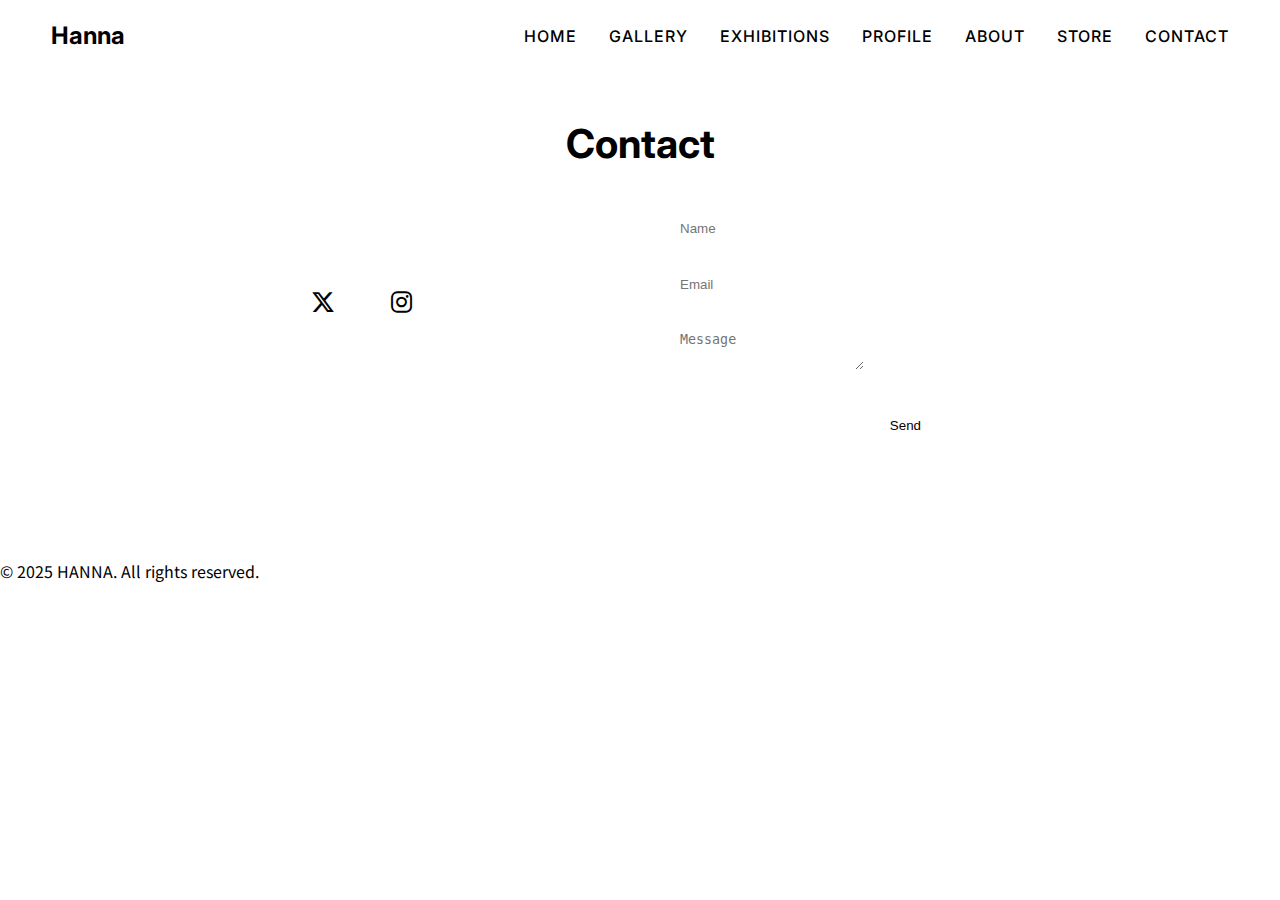
<file: contact.html>
<!DOCTYPE html>
<html lang="ja">
<head>
    <meta charset="UTF-8">
    <meta name="viewport" content="width=device-width, initial-scale=1.0, maximum-scale=1.0, user-scalable=no">
    <title>Contact - HANNA</title>
    <link rel="preconnect" href="https://fonts.googleapis.com">
    <link rel="preconnect" href="https://fonts.gstatic.com" crossorigin>
    <link href="https://fonts.googleapis.com/css2?family=Noto+Sans+JP:wght@300;500;700&family=Inter:wght@300;500;700&display=swap" rel="stylesheet">
    <link rel="stylesheet" href="https://cdnjs.cloudflare.com/ajax/libs/font-awesome/6.5.1/css/all.min.css">
    <link rel="stylesheet" href="style.css">
    <style>
        * {
            -webkit-user-select: none !important;
            user-select: none !important;
            -webkit-tap-highlight-color: rgba(0,0,0,0) !important;
            -webkit-focus-ring-color: rgba(0,0,0,0) !important;
        }
    </style>
</head>
<body>
    <header class="header">
        <div class="header__logo">
            <h1>Hanna</h1>
        </div>
        <button class="burger" aria-label="MENU" aria-expanded="false">☰</button>
        <nav class="header__nav">
            <ul>
                <li><a href="index.html" class="nav-link">HOME</a></li>
                <li><a href="gallery.html" class="nav-link">GALLERY</a></li>
                <li><a href="exhibitions.html" class="nav-link">EXHIBITIONS</a></li>
                <li><a href="profile.html" class="nav-link">PROFILE</a></li>
                <li><a href="about.html" class="nav-link">ABOUT</a></li>
                <li><a href="store.html" class="nav-link">STORE</a></li>
                <li><a href="contact.html" class="nav-link">CONTACT</a></li>
            </ul>
        </nav>
    </header>

    <main>
        <section class="contact">
            <h2 class="section-title">Contact</h2>
            <div class="contact__container">
                <div class="contact__info">
                    <div class="social-links">
                        <a href="https://x.com/hanna_iwanuma33" class="social-link" target="_blank" rel="noopener noreferrer" aria-label="X">
                            <i class="fab fa-x-twitter"></i>
                        </a>
                        <a href="https://www.instagram.com/hanna.iwanuma/" class="social-link" target="_blank" rel="noopener noreferrer" aria-label="Instagram">
                            <i class="fab fa-instagram"></i>
                        </a>
                    </div>
                </div>
                <form class="contact__form" action="#" aria-label="Contact Form">
                    <div class="form-group">
                        <input type="text" name="name" placeholder="Name" required>
                    </div>
                    <div class="form-group">
                        <input type="email" name="email" placeholder="Email" required>
                    </div>
                    <div class="form-group">
                        <textarea name="message" placeholder="Message" required></textarea>
                    </div>
                    <button type="submit" class="submit-btn">Send</button>
                </form>
            </div>
        </section>
    </main>

    <footer class="footer">
        <p>&copy; 2025 HANNA. All rights reserved.</p>
    </footer>

    <script src="main.js"></script>
</body>
</html>
</file>
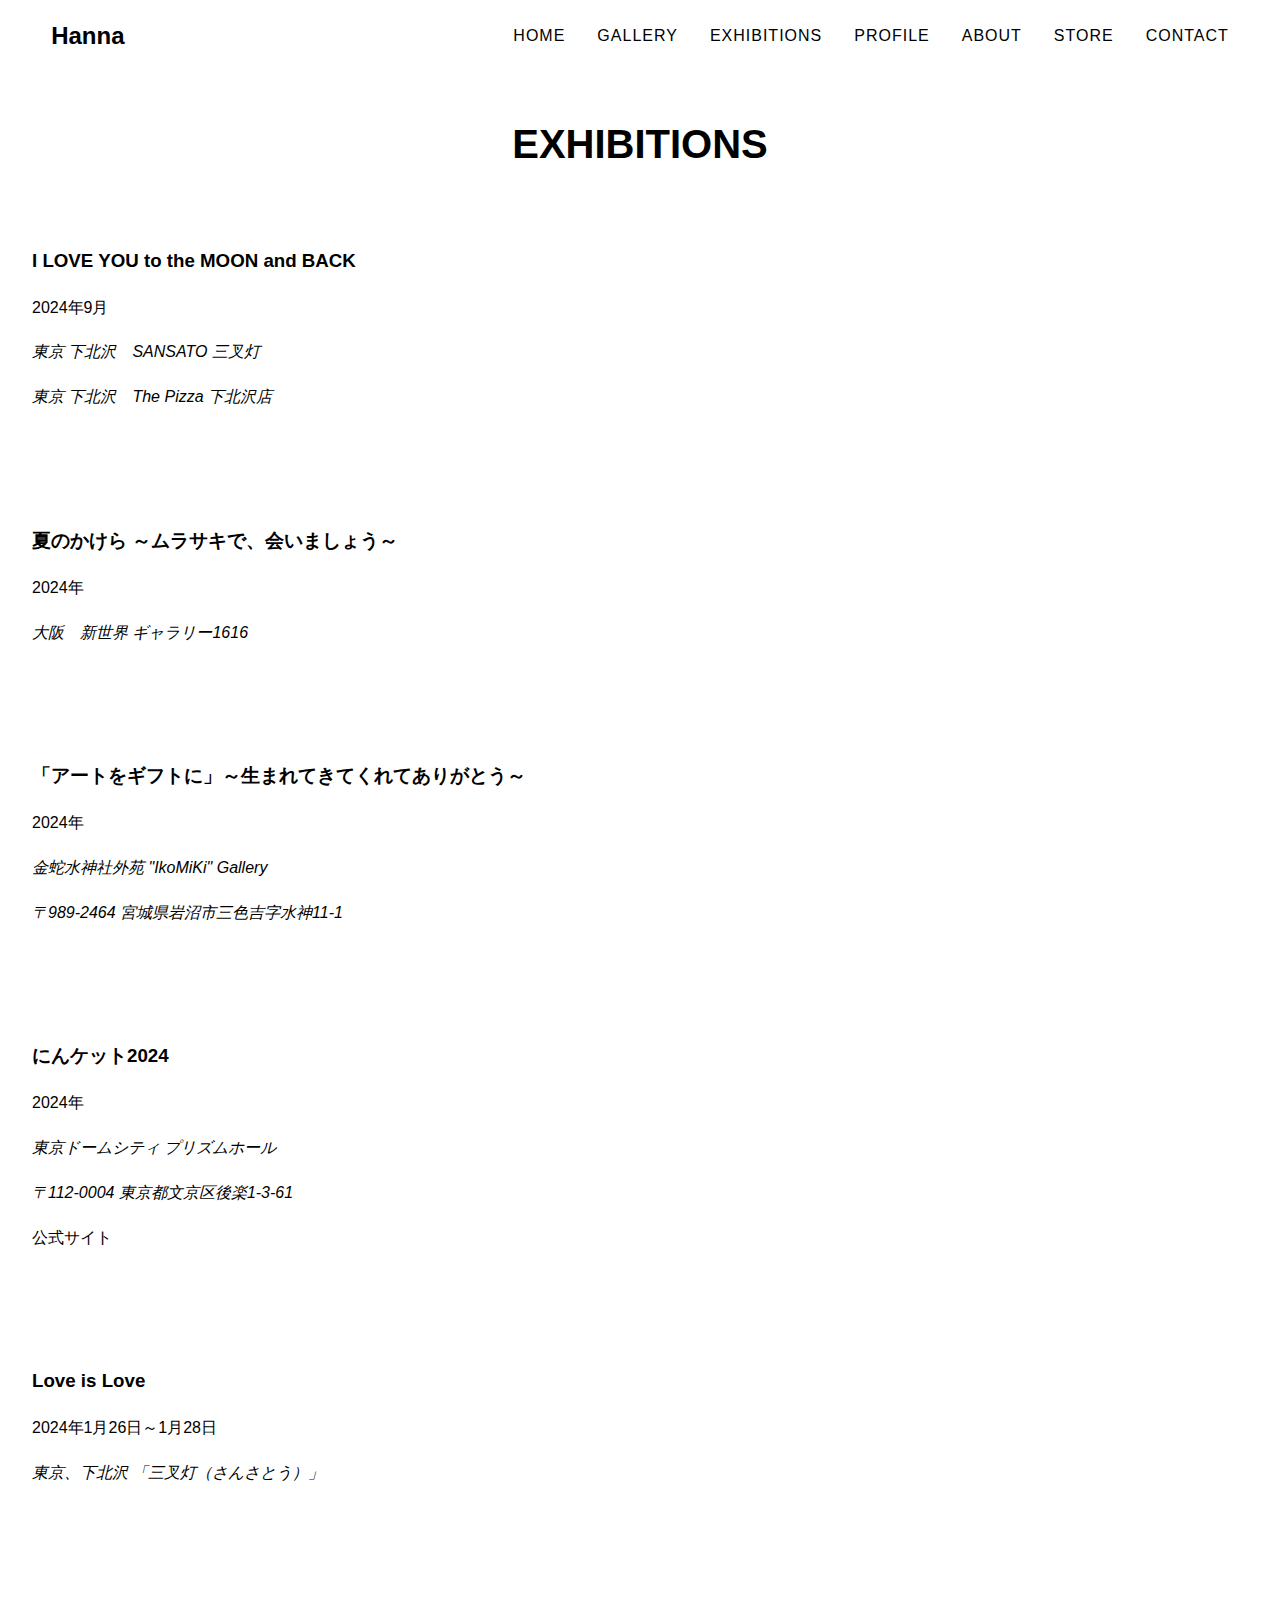
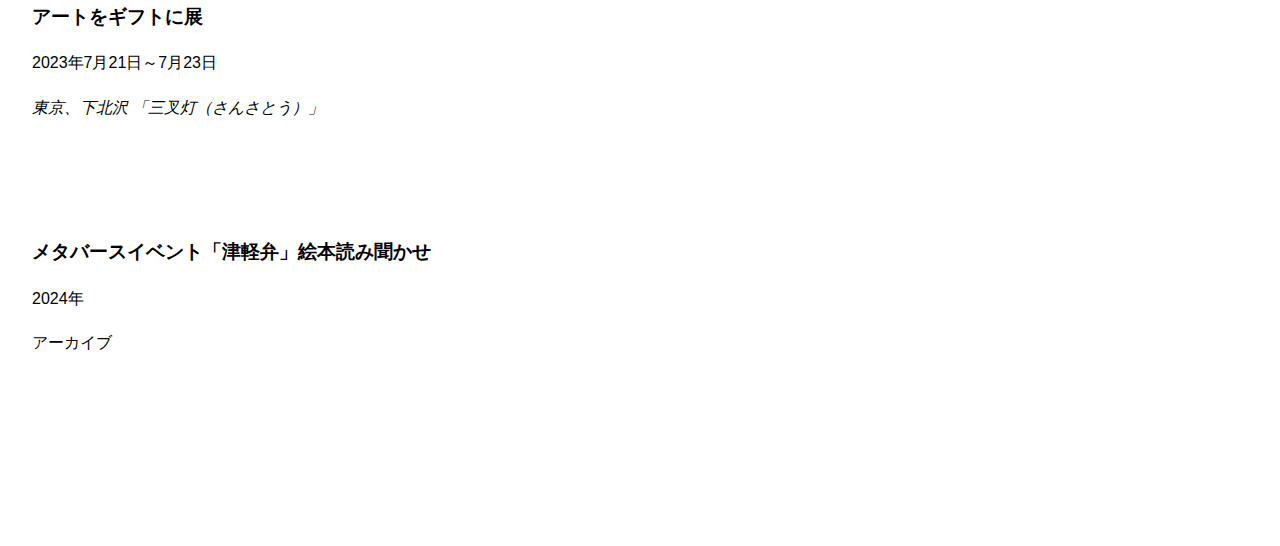
<file: exhibitions.html>
<!DOCTYPE html>
<html lang="ja">
<head>
    <meta charset="UTF-8">
    <meta name="viewport" content="width=device-width, initial-scale=1.0, maximum-scale=1.0, user-scalable=no">
    <title>EXHIBITIONS | Hanna Iwanuma</title>
    <link rel="stylesheet" href="style.css">
    <link rel="stylesheet" href="https://cdnjs.cloudflare.com/ajax/libs/font-awesome/6.5.1/css/all.min.css">
    <style>
        /* イベントカードのスタイル */
        .exhibition-card {
            background: white;
            padding: 2rem;
            margin-bottom: 2rem;
            border-radius: 10px;
            box-shadow: 0 4px 6px rgba(0, 0, 0, 0.1);
        }

        .exhibition-card h3 {
            color: var(--accent-color);
            margin-bottom: 1rem;
        }

        .exhibition-card p {
            margin-bottom: 1rem;
        }

        .exhibition-card .date {
            font-weight: 500;
            color: var(--secondary-color);
        }

        .exhibition-card .location {
            font-style: italic;
        }

        .exhibition-card .link {
            color: var(--accent-color);
            text-decoration: none;
        }

        .exhibition-card .link:hover {
            text-decoration: underline;
        }
    </style>
</head>
<body>
    <header class="header">
        <div class="header__logo">
            <h1>Hanna</h1>
        </div>
        <nav class="header__nav">
            <ul>
                <li><a href="index.html" class="nav-link">HOME</a></li>
                <li><a href="gallery.html" class="nav-link">GALLERY</a></li>
                <li><a href="exhibitions.html" class="nav-link">EXHIBITIONS</a></li>
                <li><a href="profile.html" class="nav-link">PROFILE</a></li>
                <li><a href="about.html" class="nav-link">ABOUT</a></li>
                <li><a href="store.html" class="nav-link">STORE</a></li>
                <li><a href="contact.html" class="nav-link">CONTACT</a></li>
            </ul>
        </nav>
    </header>

    <main>
        <section class="exhibitions">
            <h2 class="section-title">EXHIBITIONS</h2>
            <div class="exhibitions__container">
                <!-- 2024年イベント -->
                <div class="exhibition-card">
                    <h3>I LOVE YOU to the MOON and BACK</h3>
                    <p class="date">2024年9月</p>
                    <p class="location">東京 下北沢　SANSATO 三叉灯</p>
                    <p class="location">東京 下北沢　The Pizza 下北沢店</p>
                </div>

                <div class="exhibition-card">
                    <h3>夏のかけら ～ムラサキで、会いましょう～</h3>
                    <p class="date">2024年</p>
                    <p class="location">大阪　新世界 ギャラリー1616</p>
                </div>

                <div class="exhibition-card">
                    <h3>「アートをギフトに」～生まれてきてくれてありがとう～</h3>
                    <p class="date">2024年</p>
                    <p class="location">金蛇水神社外苑 "IkoMiKi" Gallery</p>
                    <p class="location">〒989-2464 宮城県岩沼市三色吉字水神11-1</p>
                </div>

                <div class="exhibition-card">
                    <h3>にんケット2024</h3>
                    <p class="date">2024年</p>
                    <p class="location">東京ドームシティ プリズムホール</p>
                    <p class="location">〒112-0004 東京都文京区後楽1-3-61</p>
                    <p><a href="https://ninket2024.studio.site/" class="link">公式サイト</a></p>
                </div>

                <div class="exhibition-card">
                    <h3>Love is Love</h3>
                    <p class="date">2024年1月26日～1月28日</p>
                    <p class="location">東京、下北沢 「三叉灯（さんさとう）」</p>
                </div>

                <div class="exhibition-card">
                    <h3>アートをギフトに展</h3>
                    <p class="date">2023年7月21日～7月23日</p>
                    <p class="location">東京、下北沢 「三叉灯（さんさとう）」</p>
                </div>

                <div class="exhibition-card">
                    <h3>メタバースイベント「津軽弁」絵本読み聞かせ</h3>
                    <p class="date">2024年</p>
                    <p><a href="https://www.youtube.com/watch?v=0yQZ2yLa3Ms" class="link">アーカイブ</a></p>
                </div>
            </div>
        </section>
    </main>
</body>
</html>
</file>
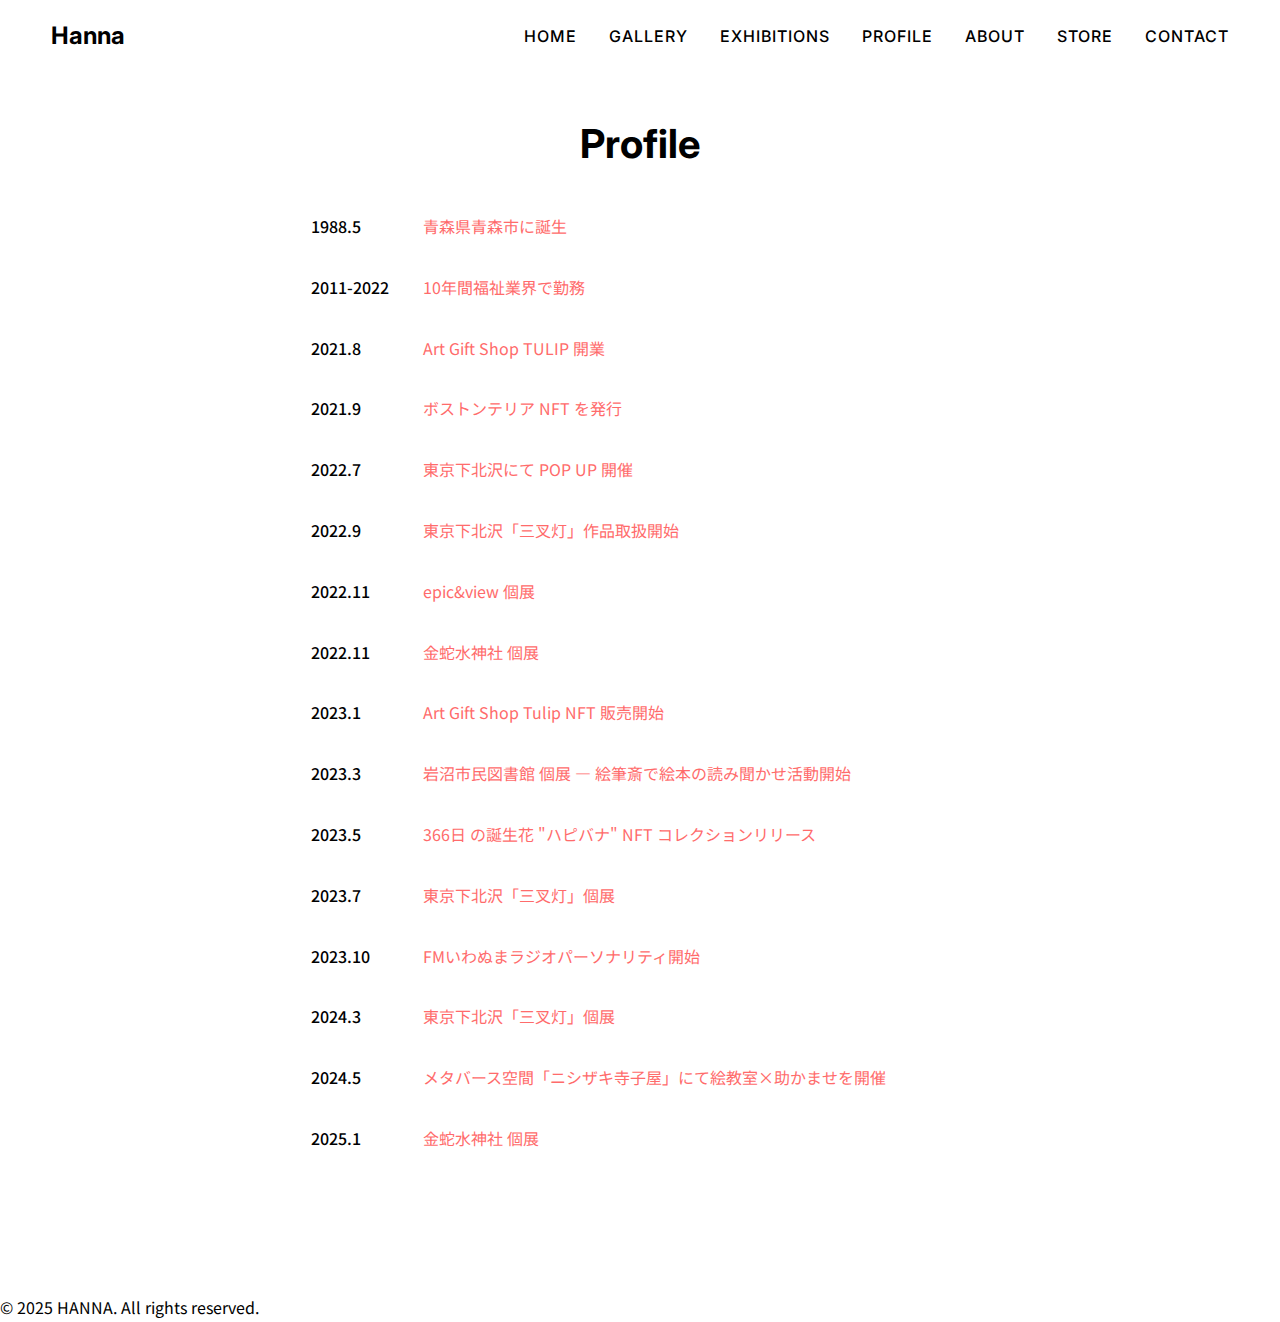
<file: profile.html>
<!DOCTYPE html>
<html lang="ja">
<head>
    <meta charset="UTF-8">
    <meta name="viewport" content="width=device-width, initial-scale=1.0">
    <title>Profile - HANNA</title>
    <link rel="preconnect" href="https://fonts.googleapis.com">
    <link rel="preconnect" href="https://fonts.gstatic.com" crossorigin>
    <link href="https://fonts.googleapis.com/css2?family=Noto+Sans+JP:wght@300;500;700&family=Inter:wght@300;500;700&display=swap" rel="stylesheet">
    <link rel="stylesheet" href="https://cdnjs.cloudflare.com/ajax/libs/font-awesome/6.5.1/css/all.min.css">
    <link rel="stylesheet" href="style.css">
</head>
<body>
    <header class="header">
        <div class="header__logo">
            <h1>Hanna</h1>
        </div>
        <button class="burger" aria-label="MENU" aria-expanded="false">☰</button>
        <nav class="header__nav">
            <ul>
                <li><a href="index.html" class="nav-link">HOME</a></li>
                <li><a href="gallery.html" class="nav-link">GALLERY</a></li>
                <li><a href="exhibitions.html" class="nav-link">EXHIBITIONS</a></li>
                <li><a href="profile.html" class="nav-link">PROFILE</a></li>
                <li><a href="about.html" class="nav-link">ABOUT</a></li>
                <li><a href="store.html" class="nav-link">STORE</a></li>
                <li><a href="contact.html" class="nav-link">CONTACT</a></li>
            </ul>
        </nav>
    </header>

    <main>
        <section class="profile">
            <h2 class="section-title">Profile</h2>
            <div class="profile__container">
                <div class="profile__timeline">
                    <ul class="timeline">
                        <!-- 🔧 ADD: 1988.5 -->
                        <li><span class="year">1988.5</span><span class="event">青森県青森市に誕生</span></li>
                        <!-- 🔧 ADD: 2011-2022 -->
                        <li><span class="year">2011-2022</span><span class="event">10年間福祉業界で勤務</span></li>
                        <!-- 🔧 ADD: 2021.8 -->
                        <li><span class="year">2021.8</span><span class="event">Art Gift Shop TULIP 開業</span></li>
                        <!-- 🔧 ADD: 2021.9 -->
                        <li><span class="year">2021.9</span><span class="event">ボストンテリア NFT を発行</span></li>
                        <!-- 🔧 ADD: 2022.7 -->
                        <li><span class="year">2022.7</span><span class="event">東京下北沢にて POP UP 開催</span></li>
                        <!-- 🔧 ADD: 2022.9 -->
                        <li><span class="year">2022.9</span><span class="event">東京下北沢「三叉灯」作品取扱開始</span></li>
                        <!-- 🔧 ADD: 2022.11 -->
                        <li><span class="year">2022.11</span><span class="event">epic&view 個展</span></li>
                        <li><span class="year">2022.11</span><span class="event">金蛇水神社 個展</span></li>
                        <!-- 🔧 ADD: 2023.1 -->
                        <li><span class="year">2023.1</span><span class="event">Art Gift Shop Tulip NFT 販売開始</span></li>
                        <!-- 🔧 ADD: 2023.3 -->
                        <li><span class="year">2023.3</span><span class="event">岩沼市民図書館 個展 ― 絵筆斎で絵本の読み聞かせ活動開始</span></li>
                        <!-- 🔧 ADD: 2023.5 -->
                        <li><span class="year">2023.5</span><span class="event">366日 の誕生花 "ハピバナ" NFT コレクションリリース</span></li>
                        <!-- 🔧 ADD: 2023.7 -->
                        <li><span class="year">2023.7</span><span class="event">東京下北沢「三叉灯」個展</span></li>
                        <!-- 🔧 ADD: 2023.10 -->
                        <li><span class="year">2023.10</span><span class="event">FMいわぬまラジオパーソナリティ開始</span></li>
                        <!-- 🔧 ADD: 2024.3 -->
                        <li><span class="year">2024.3</span><span class="event">東京下北沢「三叉灯」個展</span></li>
                        <!-- 🔧 ADD: 2024.5 -->
                        <li><span class="year">2024.5</span><span class="event">メタバース空間「ニシザキ寺子屋」にて絵教室×助かませを開催</span></li>
                        <!-- 🔧 ADD: 2025.1 -->
                        <li><span class="year">2025.1</span><span class="event">金蛇水神社 個展</span></li>
                    </ul>
                </div>
            </div>
        </section>
    </main>

    <footer class="footer">
        <p>&copy; 2025 HANNA. All rights reserved.</p>
    </footer>

    <script src="main.js"></script>
</body>
</html>
</file>
<file: style.css>
/* --- VARIABLES --------------------------------------------- */
:root {
    --primary-color: #ff6b6b;
    --color-text: #000000;
    --color-bg: #ffffff;
    --color-border: #e0e0e0;
    --container-max-width: 1100px;
    --section-padding: 12vh;
    --transition: all 0.3s ease;
    --gap: 2rem;
}

/* --- RESET AND BASE STYLES -------------------------------- */
* {
    margin: 0;
    padding: 0;
    box-sizing: border-box;
}

html {
    scroll-behavior: smooth;
}

body {
    font-family: 'Noto Sans JP', sans-serif;
    line-height: 1.8;
    color: var(--color-text);
    overflow-x: hidden;
}

/* Header */
.header {
    position: fixed;
    top: 0;
    left: 0;
    right: 0;
    height: 72px;
    background: white;
    z-index: 1000;
    display: flex;
    align-items: center;
    justify-content: space-between;
    padding: 0 4vw;
    transition: box-shadow var(--transition);
}

/* Burger Button */
.burger {
    display: none;
    width: 40px;
    height: 40px;
    font-size: 2rem;
    line-height: 1;
    background: none;
    border: none;
    color: var(--color-text);
    cursor: pointer;
    z-index: 1100;
}

/* モバイル表示時のみハンバーガーを表示 */
@media (max-width: 768px) {
    .burger {
        display: block;
    }
}

/* デスクトップ表示時はハンバーガーを完全に非表示 */
@media (min-width: 769px) {
    .burger {
        display: none !important;
        visibility: hidden;
        width: 0;
        height: 0;
        padding: 0;
        margin: 0;
    }
}

.header__logo {
    font-size: clamp(2rem, 5vw, 3rem);
    font-weight: 700;
}

.header__logo h1 {
    color: var(--color-text);
    margin: 0;
    padding: 0;
    line-height: 1;
}

.header__logo h1 {
    font-size: 1.5rem;
    font-weight: 700;
    color: #000000;
    font-family: 'Inter', sans-serif;
}

.header__nav ul {
    display: flex;
    gap: 2rem;
    list-style: none;
    padding: 0;
    margin: 0;
    position: relative;
}

.dropdown {
    position: relative;
}

.dropdown-menu {
    position: absolute;
    top: 100%;
    left: 0;
    background: #2d2d2d;
    border-radius: 4px;
    padding: 0.5rem 0;
    margin-top: 0.5rem;
    min-width: 150px;
    box-shadow: 0 4px 6px rgba(0, 0, 0, 0.1);
    opacity: 0;
    visibility: hidden;
    transition: opacity 0.3s ease, visibility 0.3s ease;
    z-index: 1000;
}

.dropdown:hover .dropdown-menu {
    opacity: 1;
    visibility: visible;
}

.dropdown-menu li {
    margin: 0;
}

.dropdown-link {
    display: block;
    padding: 0.5rem 1rem;
    color: white;
    text-decoration: none;
    transition: var(--transition);
}

.dropdown-link:hover {
    background: #4a4a4a;
}

.nav-link {
    color: var(--color-text);
    text-decoration: none;
    font-weight: 500;
    font-family: 'Inter', sans-serif;
    text-transform: uppercase;
    letter-spacing: 1px;
    transition: color var(--transition);
}

.nav-link:hover {
    color: var(--primary-color);
}

/* Hero */
.hero {
    height: 100vh;
    position: relative;
    overflow: hidden;
}

.hero__background {
    width: 100%;
    height: 100%;
    object-fit: cover;
    position: absolute;
    top: 0;
    left: 0;
    z-index: 0;
    opacity: 0.3;
}

.hero__content {
    position: relative;
    z-index: 1;
    top: 50%;
    left: 50%;
    transform: translate(-50%, -50%);
    text-align: center;
    background: rgba(255, 255, 255, 0.9);
    padding: 2rem;
    border-radius: 10px;
}

.hero h1 {
    font-size: clamp(6rem, 16vw, 12rem);
    font-weight: 700;
    margin-bottom: 1rem;
    line-height: 1;
}

.hero h2 {
    font-size: clamp(3rem, 8vw, 6rem);
    font-weight: 500;
    opacity: 0.8;
    margin-bottom: 2rem;
    line-height: 1;
}

.social-links {
    display: flex;
    gap: 2rem;
    margin-bottom: 2rem;
    justify-content: center;
    align-items: center;
}

.social-link {
    color: var(--color-text) !important;
    font-size: 1.5rem;
    display: flex;
    align-items: center;
    justify-content: center;
    width: 40px;
    height: 40px;
    text-decoration: none;
    outline: none !important;
    border: none !important;
    -webkit-tap-highlight-color: transparent !important;
    -webkit-focus-ring-color: transparent !important;
}

.social-link:hover {
    background: none !important;
    transform: translateY(-2px);
}

.social-link i {
    display: block;
    width: 100%;
    height: 100%;
    font-size: 1.5rem;
    color: var(--color-text) !important;
    transition: color 0.3s ease;
}

.social-link:hover i {
    color: var(--primary-color) !important;
}

/* Font Awesomeのデフォルトスタイルをオーバーライド */
.fab.fa-x-twitter,
.fab.fa-instagram {
    color: var(--color-text) !important;
}

.fab.fa-x-twitter:hover,
.fab.fa-instagram:hover {
    color: var(--primary-color) !important;
}

/* ENTERボタンのスタイリング */
.enter-btn {
    display: inline-flex;
    align-items: center;
    gap: 0.5rem;
    padding: 1rem 2rem;
    background: transparent;
    border: 2px solid var(--color-text);
    color: var(--color-text);
    font-size: clamp(1rem, 3vw, 1.5rem);
    font-weight: 500;
    text-transform: uppercase;
    letter-spacing: 1px;
    cursor: pointer;
    position: relative;
    overflow: hidden;
    outline: none;
    transition: all 0.3s ease;
}

.enter-btn:hover {
    background-color: rgba(0, 0, 0, 0.1);
    transform: translateY(-2px);
}

.enter-btn:hover .enter-btn__icon {
    transform: translateX(4px);
}

.enter-btn__icon {
    font-size: 1.2em;
    transition: transform 0.3s ease;
}

/* 全ての要素のフォーカスリングを無効化 */
* {
    outline: none !important;
    box-shadow: none !important;
    border: none !important;
}

/* リンク要素のフォーカスリングを無効化 */
a {
    outline: none !important;
    box-shadow: none !important;
    border: none !important;
}

/* ボタン要素のフォーカスリングを無効化 */
button {
    outline: none !important;
    box-shadow: none !important;
    border: none !important;
}

/* Section Titles */
.section-title {
    font-family: 'Inter', sans-serif;
    font-weight: 700;
    font-size: 2.5rem;
    margin-bottom: 2rem;
    text-align: center;
    position: relative;
    z-index: 2;
}

/* Profile Timeline */
.profile__container {
    max-width: 800px;
    margin: 0 auto;
    padding: 0 20px;
}

/* 🔧 FIX: 古い順に表示するため縦並びを反転 */
.profile__timeline {
    display: flex;
    flex-direction: column-reverse;
    gap: var(--gap);
}

.timeline {
    list-style: none;
    padding: 0;
}

.timeline li {
    position: relative;
    padding-left: 4rem; /* より広い左余白 */
    margin-bottom: 2rem; /* 項目間の余白も広げる */
}

.timeline .year {
    position: absolute;
    left: 0;
    color: var(--accent-color);
    font-weight: 500;
    padding-right: 1.5rem; /* 年月の右側に余白を広げる */
    min-width: 4rem; /* 年月の最小幅を設定 */
}

.timeline .event {
    color: var(--primary-color);
    font-size: 1rem;
    line-height: 1.5;
    margin-left: 2rem; /* より広い左余白 */
    word-break: keep-all;
    padding-left: 1rem; /* イベントの左側に余白 */
}

/* Gallery */
.gallery {
    padding: 8rem var(--gap) 4rem;
    background-color: #ffffff;
    color: var(--color-text);
    position: relative;
    overflow: hidden;
}

/* Gallery Filters */
.gallery__filters {
    display: flex;
    gap: 1rem;
    margin-bottom: 2rem;
    flex-wrap: wrap;
    justify-content: center;
    position: relative;
    z-index: 2;
}

.filter-btn {
    padding: 0.5rem 1rem;
    background: white;
    border: 1px solid #e0e0e0;
    border-radius: 4px;
    color: var(--color-text);
    cursor: pointer;
    transition: var(--transition);
    font-size: 0.9rem;
}

.filter-btn:hover {
    background: #f5f5f5;
    color: var(--primary-color);
}

.filter-btn.active {
    background: var(--primary-color);
    color: white;
    border-color: var(--primary-color);
}

.filter-btn:hover {
    background: #4a4a4a;
}

.filter-btn.active {
    background: #ff6b6b;
    color: var(--color-text);
}

/* Gallery Container */
.gallery__container {
    column-count: 3;
    column-gap: 2rem;
    max-width: 1200px;
    margin: 0 auto;
    padding: 0;
    position: relative;
    z-index: 1;
}

/* Tablet 2col / Mobile 1col */
@media (max-width: 1023px) {
    .gallery__container {
        column-count: 2;
    }
}

@media (max-width: 599px) {
    .gallery__container {
        column-count: 1;
    }
}

/* Gallery Item */
.gallery__item {
    break-inside: avoid;
    margin-bottom: 4rem;
    background: #2d2d2d;
    border-radius: 8px;
    overflow: hidden;
    transition: var(--transition);
    position: relative;
}

/* Gallery Image */
.gallery__item img {
    width: 100%;
    height: 400px;
    display: block;
    object-fit: cover;
    aspect-ratio: 3/4;
}

/* Mobile Drawer Navigation */
@media (max-width: 768px) {
    .header__nav {
        position: fixed;
        inset: 0 0 0 auto;
        width: 70vw;
        height: 100vh;
        background: #fff;
        padding: 6rem 2rem 2rem;
        transform: translateX(100%);
        transition: transform 0.3s ease;
        display: flex;
        align-items: flex-start;
        justify-content: flex-start;
    }
    
    .header__nav ul {
        flex-direction: column;
        gap: 2rem;
    }
    
    body.nav-open .header__nav {
        transform: translateX(0);
    }
    
    /* 背景スクロールロック */
    body.nav-open {
        overflow: hidden;
        position: fixed;
        width: 100%;
    }
    
    /* ハンバーガー回転アニメーション */
    body.nav-open .burger {
        transform: rotate(90deg);
        transition: 0.3s ease;
    }
}

/* Gallery Caption */
.gallery__item figcaption {
    margin-top: 8px;
    font-size: 0.9rem;
    color: white;
    padding: 0 10px;
    text-align: center;
    position: absolute;
    top: 50%;
    left: 50%;
    transform: translate(-50%, -50%);
    background: rgba(0, 0, 0, 0.8);
    color: white;
    padding: 1rem;
    border-radius: 4px;
    opacity: 0;
    transition: opacity 0.3s ease;
    z-index: 10;
    pointer-events: none;
    text-shadow: 1px 1px 2px rgba(0, 0, 0, 0.5);
    line-height: 1.4;
    letter-spacing: 0.5px;
}

.gallery__item:hover figcaption {
    opacity: 1;
    background: rgba(0, 0, 0, 0.9);
}

@media(max-width: 1023px) {
    .gallery__container {
        column-count: 2;
    }
}

@media(max-width: 599px) {
    .gallery__container {
        column-count: 1;
    }
}

/* About Me */
.about {
    padding: var(--gap);
    background-color: white;
    color: var(--color-text);
}

.about__content {
    max-width: 800px;
    margin: 0 auto;
    padding: 0 20px;
}

.about__text {
    line-height: 1.8;
    font-size: 1.1rem;
}

.about__text p {
    margin-bottom: 1.5rem;
    line-height: 1.8;
}

.about__text p.highlight {
    font-weight: bold;
    color: var(--primary-color);
}

/* Store */
.store {
    padding: 4rem 2rem;
    background: var(--background-color);
}

.store__links {
    max-width: 800px;
    margin: 0 auto;
    text-align: center;
}

.store__links a {
    display: inline-block;
    padding: 1rem 2rem;
    background: var(--primary-color);
    color: white;
    text-decoration: none;
    border-radius: 4px;
    transition: opacity 0.3s ease;
}

.store__links a:hover {
    opacity: 0.8;
}

/* Exhibitions */
.exhibitions {
    padding: var(--section-padding) 0;
}

.exhibitions__timeline {
    display: flex;
    flex-direction: column;
    gap: var(--gap);
    max-width: var(--container-max-width);
    margin: 0 auto;
    padding: 0 4vw;
}

@media (min-width: 768px) {
    .exhibitions__timeline {
        flex-direction: row;
    }
}

.exhibitions__year {
    width: 110px;
    font-size: 3rem;
    color: var(--accent-color);
}

.exhibitions__item {
    transition: background-color var(--transition);
}

.exhibitions__item:hover {
    background-color: #FFF4F4;
}

/* Profile */
.profile {
    padding: var(--section-padding) 0;
}

.profile__timeline {
    display: flex;
    flex-direction: column;
    gap: var(--gap);
    max-width: var(--container-max-width);
    margin: 0 auto;
    padding: 0 4vw;
}

@media (min-width: 768px) {
    .profile__timeline {
        flex-direction: row;
    }
}

.profile__year {
    width: 110px;
    font-size: 3rem;
    color: var(--accent-color);
}

.profile__content {
    flex: 1;
    display: flex;
    flex-direction: column;
    gap: 1.5rem;
}

.profile__content h3 {
    font-size: 1.5rem;
    font-weight: 700;
    margin-bottom: 0.5rem;
}

.concept-text {
    font-size: 1.1rem;
    line-height: 1.6;
    color: var(--secondary-color);
}

.skills {
    display: grid;
    grid-template-columns: repeat(auto-fit, minmax(110px, 1fr));
    gap: var(--gap);
    margin-top: 2rem;
}

.skill-item {
    display: flex;
    align-items: center;
    gap: 0.5rem;
    font-size: 1rem;
    color: var(--secondary-color);
}

.skill-item img {
    width: 24px;
    height: 24px;
}

/* Contact */
.contact {
padding: var(--section-padding) 0;
}

.contact__container {
max-width: var(--container-max-width);
margin: 0 auto;
padding: 0 4vw;
display: grid;
grid-template-columns: 1fr 1fr;
gap: 4rem;
align-items: center;
}

.contact__info {
display: flex;
flex-direction: column;
align-items: center;
gap: 2rem;
}

.social-links {
display: flex;
gap: 2rem;
}

.social-link {
width: 48px;
height: 48px;
display: flex;
align-items: center;
justify-content: center;
border-radius: 50%;
transition: all var(--transition);
}

.social-link:hover {
background: var(--accent-color);
}

.social-link i {
    font-size: 24px;
    color: var(--primary-color);
    transition: color var(--transition);
}

.social-link:hover i {
    color: var(--accent-color);
}

.contact__form {
    display: flex;
    flex-direction: column;
    gap: 1.5rem;
}

.form-group input,
.form-group textarea {
    border: none;
    border-bottom: 2px solid var(--secondary-color);
    padding: 0.5rem;
    outline: none;
    transition: border-color var(--transition);
}

.form-group input:focus,
.form-group textarea:focus {
    border-color: var(--accent-color);
}

.submit-btn {
    border: 2px solid var(--accent-color);
    background: none;
    color: var(--accent-color);
    padding: 1rem 2rem;
    font-weight: 500;
    transition: all var(--transition);
}

.submit-btn:hover {
    background: var(--accent-color);
    color: white;
}

/* Modal */
.modal {
    display: none;
}

.modal__content {
max-width: 90vw;
max-height: 90vh;
margin: 2rem auto;
background: white;
border-radius: 8px;
padding: 2rem;
position: relative;
display: flex;
flex-direction: column;
align-items: center;
}

.modal__close {
position: absolute;
top: 1rem;
right: 1rem;
background: none;
border: none;
color: var(--primary-color);
font-size: 1.5rem;
cursor: pointer;
padding: 0.5rem;
transition: color var(--transition);
}

.modal__close:hover {
color: var(--accent-color);
}

.modal__image {
max-width: 100%;
max-height: 80vh;
object-fit: contain;
margin: 2rem 0;
transition: transform 0.3s ease;
}

.modal__image:hover {
transform: scale(1.05);
}

.modal__title {
font-size: 1.2rem;
color: var(--primary-color);
text-align: center;
margin: 1rem 0;
font-family: 'Inter', sans-serif;
}

/* Back to Top */
.back-to-top {
display: none;
position: fixed;
bottom: 2rem;
right: 2rem;
background: white;
border: none;
border-radius: 50%;
padding: 1rem;
box-shadow: 0 2px 6px rgba(0,0,0,.1);
cursor: pointer;
transition: opacity var(--transition);
    box-shadow: 0 2px 6px rgba(0,0,0,.1);
    cursor: pointer;
    transition: opacity var(--transition);
}

.back-to-top:hover {
    opacity: 0.8;
}

/* Reveal Animation */
.reveal {
    opacity: 0;
    transform: translateY(20px);
    transition: opacity 0.9s ease, transform 0.9s ease;
}

.reveal.active {
    opacity: 1;
    transform: translateY(0);
}

/* Responsive Design */
@media (max-width: 1023px) {
    .gallery__container {
        column-count: 2;
    }

    .profile__container,
    .contact__container {
        grid-template-columns: 1fr;
    }
}

@media (max-width: 599px) {
    .gallery__container {
        column-count: 1;
    }

    .exhibitions__timeline {
        flex-direction: column;
    }

    .exhibitions__year {
        width: 100%;
        text-align: center;
    }

    .hero h1 {
        font-size: 3.5rem;
    }

    .hero h2 {
        font-size: 1.5rem;
    }
}
</file>
